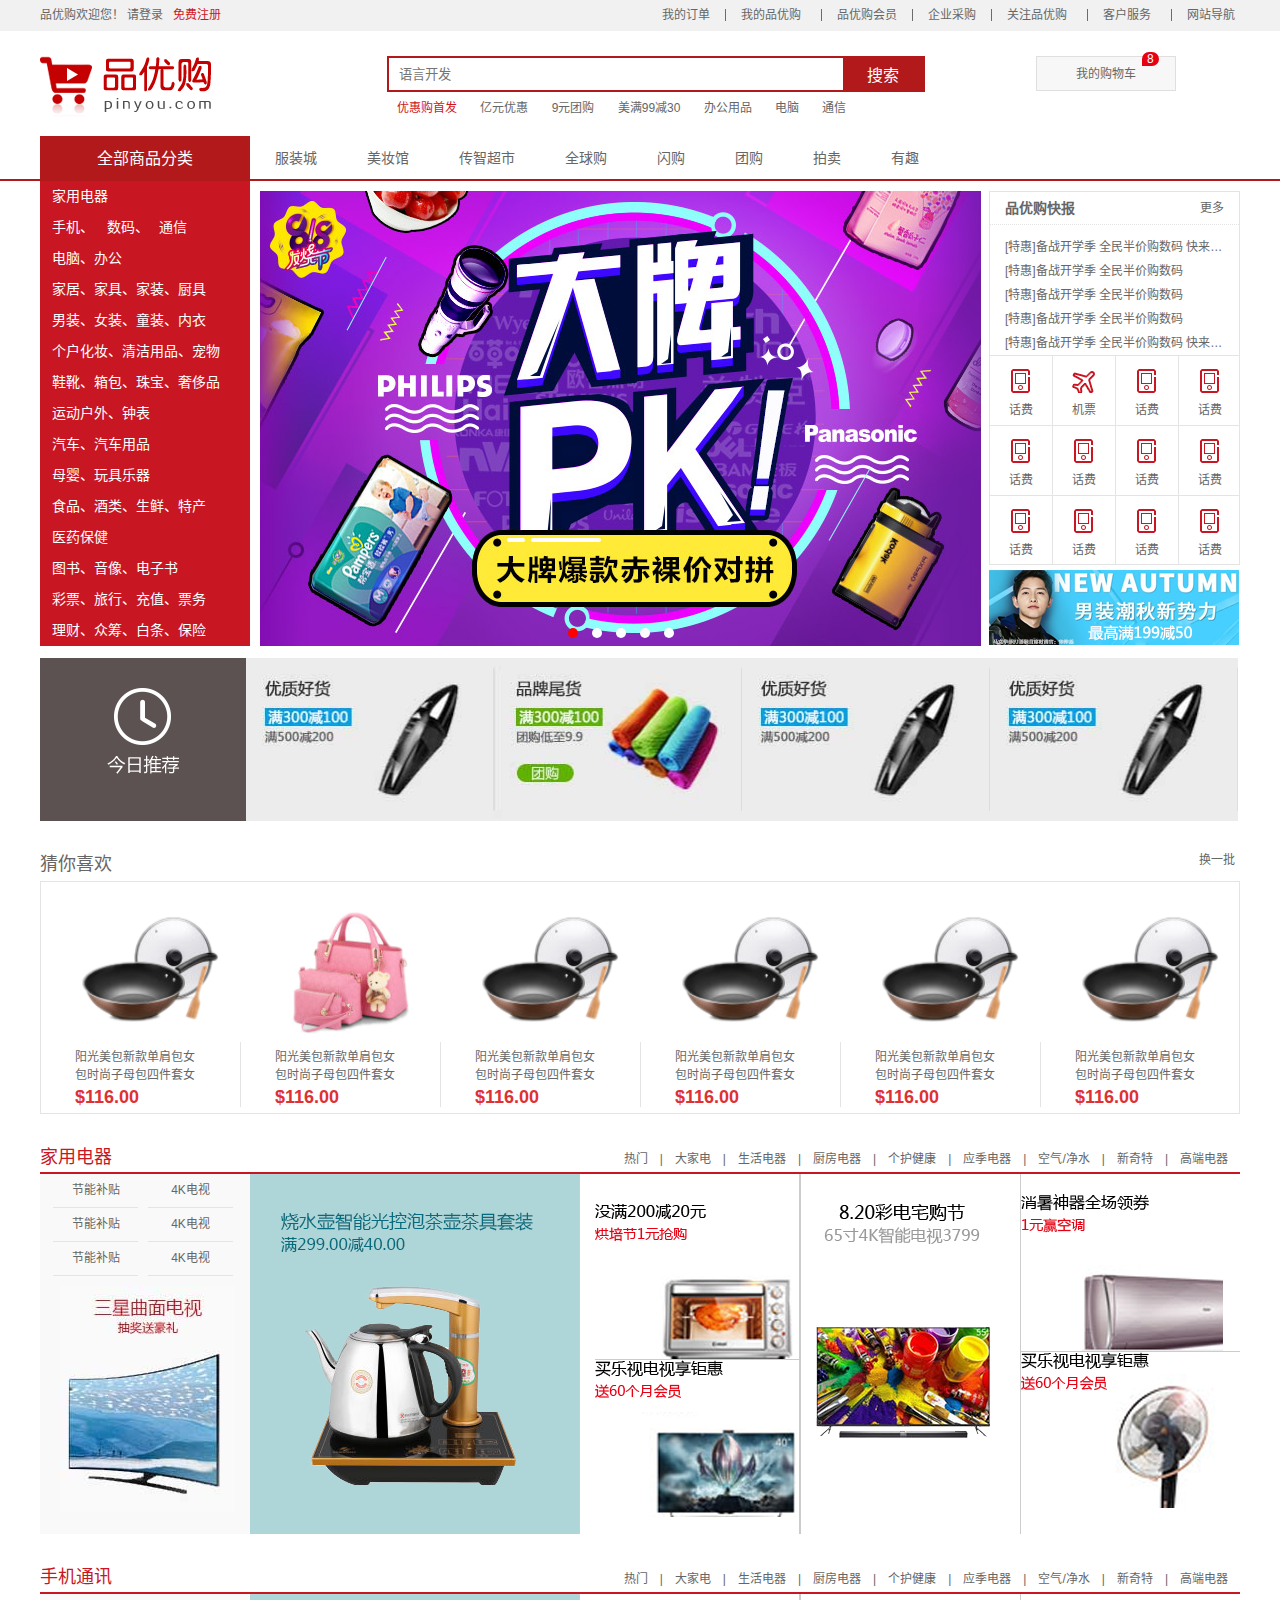
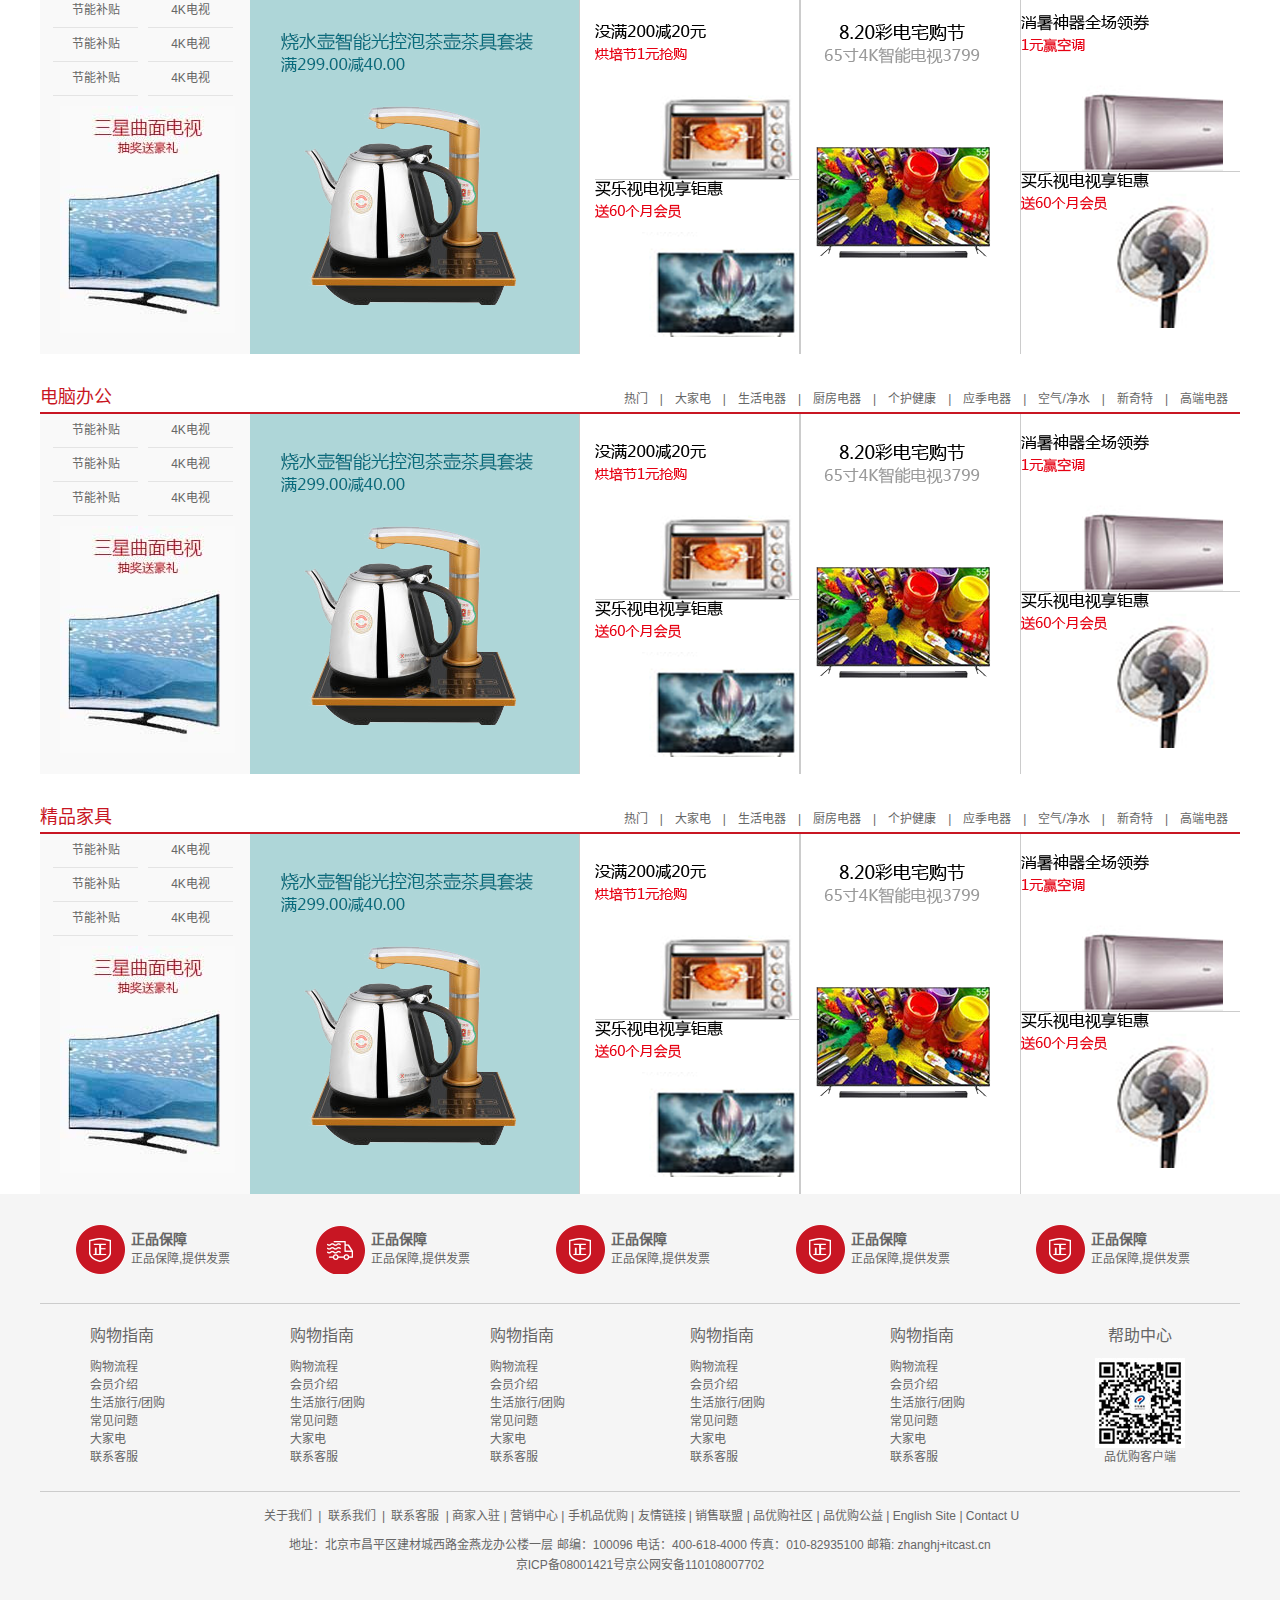
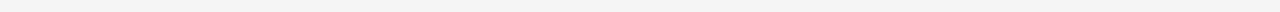
<file: index.html>
<!DOCTYPE html>
<html lang="zh-CN">

<head>
    <meta charset="UTF-8">
    <meta http-equiv="X-UA-Compatible" content="IE=edge">
    <meta name="viewport" content="width=device-width, initial-scale=1.0">
    <!-- 采用TDK标签进行SEO（搜索引擎优化）优化 -->
    <title>品优购-正品低价、品质保障、配送及时、轻松购物！</title>
    <meta name="description"
        content="品优购-专业的综合网上购物商城，为您提供正品低价的购物选择、优质便捷的服务体验。商品来自全球数十万品牌商家，囊括家电、手机、电脑、服装、居家、母婴、美妆、个护、食品、生鲜等丰富品类，满足各种购物需求。" />
    <meta name="Keywords" content="网上购物,网上商城,家电,手机,电脑,服装,居家,母婴,美妆,个护,食品,生鲜,品优购" />
    <link rel="shortcut icon" href=" favicon.ico" />
    <link rel="stylesheet" href="css/base.css">
    <link rel="stylesheet" href="css/common.css">
    <link rel="stylesheet" href="css/index.css">
    <link rel="stylesheet" href="http://at.alicdn.com/t/font_2908758_dh0ezc66wbd.css">
    <script src="js/jquery.min.js"></script>
    <script src="js/animate.js"></script>  
    <!-- animate.js要写在前面，因为后面的index.js要用到 -->
    <script src="js/index.js"></script>
</head>
<body>
    <!-- 快捷导航模块start -->
    <section class="shortcut">
        <div class="w">
            <div class="fl">
                <ul>
                    <li>品优购欢迎您！&nbsp;</li>
                    <li>
                        <a href="">请登录 &nbsp; </a><a href="register.html" class="style_red">免费注册</a>
                    </li>
                </ul>
            </div>
            <div class="fr">
                <ul>
                    <li>我的订单</li>
                    <li></li>
                    <li>我的品优购 <i class="iconfont icon-xiala"></i></li>
                    <li></li>
                    <li>品优购会员</li>
                    <li></li>
                    <li>企业采购</li>
                    <li></li>
                    <li>关注品优购<i class="iconfont icon-xiala"></i></li>
                    <li></li>
                    <li>客户服务<i class="iconfont icon-xiala"></i></li>
                    <li></li>
                    <li>网站导航<i class="iconfont icon-xiala"></i></li>
                </ul>
            </div>
        </div>
    </section>
    <!-- 快捷导航end -->
    <!-- 头部开始 -->
    <header class="header w">
        <div class="logo">
            <h1>
                <a href="index.html" title="品优购商城">品优购商城</a>
            </h1>
        </div>
        <div class="search">
            <input type="text" placeholder="语言开发">
            <button>搜索</button>
        </div>
        <div class="hotwords">           
            <a href="#" class="style_red">优惠购首发</a>
            <a href="#">亿元优惠</a>
            <a href="#">9元团购</a>
            <a href="#">美满99减30</a>
            <a href="#">办公用品</a>
            <a href="#">电脑</a>
            <a href="#">通信</a>
        </div>
        <div class="shopcar">
            <i class="iconfont icon-gouwuche"></i>
            我的购物车
            <i class="iconfont icon-xiayiyeqianjinchakangengduo"></i>
            <i class="count">8</i>
        </div>
    </header>
    <!-- 头部结束 -->
    <!-- nav模块start -->
    <div class="nav">
        <div class="w">
           <div class="dropdown">
               <div class="dt">全部商品分类</div>
               <div class="dd">
                   <ul>
                       <li> <a href="#">家用电器 <i class="iconfont icon-xiayiyeqianjinchakangengduo"></i></a></li>
                       <li> <a href="list.html">手机、</a> <a href="">数码、</a><a href="">通信<i class="iconfont icon-xiayiyeqianjinchakangengduo"></i></a></li>
                       <li><a href="">电脑、办公<i class="iconfont icon-xiayiyeqianjinchakangengduo"></i></a> </li>
                       <li><a href="">家居、家具、家装、厨具<i class="iconfont icon-xiayiyeqianjinchakangengduo"></i></a> </li>
                       <li><a href="">男装、女装、童装、内衣<i class="iconfont icon-xiayiyeqianjinchakangengduo"></i></a> </li>
                       <li><a href="">个户化妆、清洁用品、宠物<i class="iconfont icon-xiayiyeqianjinchakangengduo"></i></a></li>
                       <li><a href="">鞋靴、箱包、珠宝、奢侈品<i class="iconfont icon-xiayiyeqianjinchakangengduo"></i></a></li>
                       <li><a href="">运动户外、钟表<i class="iconfont icon-xiayiyeqianjinchakangengduo"></i></a></li>
                       <li><a href="">汽车、汽车用品<i class="iconfont icon-xiayiyeqianjinchakangengduo"></i></a></li>
                       <li><a href="">母婴、玩具乐器<i class="iconfont icon-xiayiyeqianjinchakangengduo"></i></a></li>
                       <li><a href="">食品、酒类、生鲜、特产<i class="iconfont icon-xiayiyeqianjinchakangengduo"></i></a></li>
                       <li><a href="">医药保健<i class="iconfont icon-xiayiyeqianjinchakangengduo"></i></a></li>
                       <li><a href="">图书、音像、电子书<i class="iconfont icon-xiayiyeqianjinchakangengduo"></i></a></li>
                       <li><a href="">彩票、旅行、充值、票务<i class="iconfont icon-xiayiyeqianjinchakangengduo"></i></a></li>
                       <li><a href="">理财、众筹、白条、保险<i class="iconfont icon-xiayiyeqianjinchakangengduo"></i></a></li>
                   </ul>
               </div>
           </div>
           <div class="navitems">
               <ul>                          
                   <li><a href="">服装城</a></li>
                   <li><a href="">美妆馆</a></li>
                   <li><a href="">传智超市</a></li>
                   <li><a href="">全球购</a></li>
                   <li><a href="">闪购</a></li>
                   <li><a href="">团购</a></li>
                   <li><a href="">拍卖</a></li>
                   <li><a href="">有趣</a></li>
               </ul>
           </div>
        </div>
    </div>
    <!-- nav模块end -->
    <!-- 首页专有的模块main开始 -->
   <div class="w">
        <div class="main">
            <div class="focus">
                <a href="javascript:;" class="arrow_l">
                    &lt;
                </a>
                <a href="javascript:;" class="arrow_r">
                    &gt;
                </a>
                <ul>
                    <li>
                        <img src="images/focus.png" alt="">
                    </li>
                    <li>
                        <img src="upload/focus1.jpg" alt="">
                    </li>
                    <li>
                        <img src="upload//focus2.jpg" alt="">
                    </li>
                    <li>
                        <img src="upload//focus3.jpg" alt="">
                    </li>
                    <li>
                        <img src="upload//focus1.jpg" alt="">
                    </li>
                    <li>
                        <img src="images/focus.png" alt="">
                    </li>
                </ul>
                <ol class="circle">
                    <!-- <li></li>
                    <li class="current"></li>
                    <li></li>
                    <li></li> -->
                </ol>
            </div>
            <div class="newsflash">
                <div class="news">
                    <div class="news_hd">
                      <h5>品优购快报</h5>  
                      <a href="#">更多 <i class="iconfont icon-xiayiyeqianjinchakangengduo"></i></a>
                    </div>
                    <div class="news_bd">
                        <ul>
                            <li>[特惠]备战开学季 全民半价购数码 快来抢购吧</li>
                            <li>[特惠]备战开学季 全民半价购数码</li>
                            <li>[特惠]备战开学季 全民半价购数码</li>
                            <li>[特惠]备战开学季 全民半价购数码</li>
                            <li>[特惠]备战开学季 全民半价购数码 快来抢购吧</li>
                        </ul>
                    </div>
                </div>
                <div class="lifeservice">
                    <ul>
                        <li>
                            <i></i>
                            <p>话费</p>
                        </li>
                        <li>
                            <i class="i2"></i>
                            <p>机票</p>
                        </li>
                        <li>
                            <i></i>
                            <p>话费</p>
                        </li>
                        <li>
                            <i></i>
                            <p>话费</p>
                        </li>
                        <li>
                            <i></i>
                            <p>话费</p>
                        </li>
                        <li>
                            <i></i>
                            <p>话费</p>
                        </li>
                        <li>
                            <i></i>
                            <p>话费</p>
                        </li>
                        <li>
                            <i></i>
                            <p>话费</p>
                        </li>
                        <li>
                            <i></i>
                            <p>话费</p>
                        </li>
                        <li>
                            <i></i>
                            <p>话费</p>
                        </li>
                        <li>
                            <i></i>
                            <p>话费</p>
                        </li>
                        <li>
                            <i></i>
                            <p>话费</p>
                        </li>
                    </ul>
                </div>
                <div class="bargin">
                   <a href="#">
                       <img src="upload/bargain.png" alt="">
                   </a> 
                </div>
            </div>
        </div>
   </div>
    <!-- main结束 -->
    <!-- 推荐模块recom开始 -->
    <div class="recom w">
        <div class="recom_hd">
            <img src="images/recom.png" alt="">
        </div>
        <div class="recom_bd">
            <ul>
                <li>
                    <img src="upload/recom1_13.jpg" alt="">
                </li>
                <li>
                    <img src="upload/recom2_14.jpg" alt="">
                </li>
                <li>
                    <img src="upload/recom1_13.jpg" alt="">
                </li>
                <li>
                    <img src="upload/recom1_13.jpg" alt="">
                </li>
            </ul>
        </div>
    </div>
    <!-- 推荐模块recom结束 -->
    <!-- 猜你喜欢goods模块开始 -->
    <div class="goods w">
        <div class="goods_hd">
            <div class="fl">猜你喜欢</div>
            <div class="fr"><a href="">换一批</a> <i class="iconfont icon-jiazai_shuaxin_o"></i></div>
        </div>
        <div class="goods_bd">
            <ul>
                <li>
                    <img src="upload/goods2.png" alt="">
                    <p>阳光美包新款单肩包女
                        包时尚子母包四件套女</p>
                    <h5>$116.00</h5>
                </li>
                <li>
                    <img src="upload/goods1.png" alt="">
                    <p>阳光美包新款单肩包女
                        包时尚子母包四件套女</p>
                    <h5>$116.00</h5>
                </li>
                <li>
                    <img src="upload/goods2.png" alt="">
                    <p>阳光美包新款单肩包女
                        包时尚子母包四件套女</p>
                    <h5>$116.00</h5>
                </li>
                <li>
                    <img src="upload/goods2.png" alt="">
                    <p>阳光美包新款单肩包女
                        包时尚子母包四件套女</p>
                    <h5>$116.00</h5>
                </li>
                <li>
                    <img src="upload/goods2.png" alt="">
                    <p>阳光美包新款单肩包女
                        包时尚子母包四件套女</p>
                    <h5>$116.00</h5>
                </li>
                <li>
                    <img src="upload/goods2.png" alt="">
                    <p>阳光美包新款单肩包女
                        包时尚子母包四件套女</p>
                    <h5>$116.00</h5>
                </li>
            </ul>
        </div>
    </div>
    <!-- 猜你喜欢goods模块结束 -->
    <div class="floor">
        <!-- 一楼家用电器楼层开始 -->
        <div class="w jiadian">
            <div class="box_hd">
                <h3>家用电器</h3>
                <div class="tab_list">
                    <ul>    
                        <li><a href="">热门</a>|</li>
                        <li><a href="">大家电</a>|</li>
                        <li><a href="">生活电器</a>|</li>
                        <li><a href="">厨房电器</a>|</li>
                        <li><a href="">个护健康</a>|</li>
                        <li><a href="">应季电器</a>|</li>
                        <li><a href="">空气/净水</a>|</li>
                        <li><a href="">新奇特</a>|</li>
                        <li><a href="">高端电器</a></li>
                    </ul>
                </div>
            </div>
            <div class="box_bd">
                <div class="tab_content">
                    <div class="tab_list_item">
                        <div class="col_210">
                           <ul>
                               <li><a href="#">节能补贴</a></li>
                               <li><a href="#">4K电视</a></li>
                               <li><a href="#">节能补贴</a></li>
                               <li><a href="#">4K电视</a></li>
                               <li><a href="#">节能补贴</a></li>
                               <li><a href="#">4K电视</a></li>
                           </ul> 
                           <a href="#"><img src="upload/sanxing_18.jpg" alt=""></a>
                        </div>
                        <div class="col_329">
                            <a href="#"><img src="upload/floor_1_2.png" alt=""></a>
                        </div>
                        <div class="col_221">
                            <a href="#" class="bb"><img src="upload/floor_1_3.png" alt="">
                            <a href="#"><img src="upload/floor_1_32.png" alt="">
                        </div>
                        <div class="col_221">
                            <a href="#"><img src="upload/floor_1_4.png" alt="">
                        </div>
                         <div class="col_219">
                            <a href="#" class="bb"><img src="upload/floor_1_51png.png" alt="">
                            <a href="#"><img src="upload/floor_1_52.png" alt="">
                         </div>
                    </div>
                </div>
            </div>
        </div>
        <!-- 二楼手机楼层开始 -->
        <div class="w shouji">
            <div class="box_hd">
                <h3>手机通讯</h3>
                <div class="tab_list">
                    <ul>    
                        <li><a href="">热门</a>|</li>
                        <li><a href="">大家电</a>|</li>
                        <li><a href="">生活电器</a>|</li>
                        <li><a href="">厨房电器</a>|</li>
                        <li><a href="">个护健康</a>|</li>
                        <li><a href="">应季电器</a>|</li>
                        <li><a href="">空气/净水</a>|</li>
                        <li><a href="">新奇特</a>|</li>
                        <li><a href="">高端电器</a></li>
                    </ul>
                </div>
            </div>
            <div class="box_bd">
                <div class="tab_content">
                    <div class="tab_list_item">
                        <div class="col_210">
                           <ul>
                               <li><a href="#">节能补贴</a></li>
                               <li><a href="#">4K电视</a></li>
                               <li><a href="#">节能补贴</a></li>
                               <li><a href="#">4K电视</a></li>
                               <li><a href="#">节能补贴</a></li>
                               <li><a href="#">4K电视</a></li>
                           </ul> 
                           <a href="#"><img src="upload/sanxing_18.jpg" alt=""></a>
                        </div>
                        <div class="col_329">
                            <a href="#"><img src="upload/floor_1_2.png" alt=""></a>
                        </div>
                        <div class="col_221">
                            <a href="#" class="bb"><img src="upload/floor_1_3.png" alt="">
                            <a href="#"><img src="upload/floor_1_32.png" alt="">
                        </div>
                        <div class="col_221">
                            <a href="#"><img src="upload/floor_1_4.png" alt="">
                        </div>
                         <div class="col_219">
                            <a href="#" class="bb"><img src="upload/floor_1_51png.png" alt="">
                            <a href="#"><img src="upload/floor_1_52.png" alt="">
                         </div>
                    </div>
                </div>
            </div>
        </div>
        <!-- 三楼电脑办公开始 -->
        <div class="w diannao">
            <div class="box_hd">
                <h3>电脑办公</h3>
                <div class="tab_list">
                    <ul>    
                        <li><a href="">热门</a>|</li>
                        <li><a href="">大家电</a>|</li>
                        <li><a href="">生活电器</a>|</li>
                        <li><a href="">厨房电器</a>|</li>
                        <li><a href="">个护健康</a>|</li>
                        <li><a href="">应季电器</a>|</li>
                        <li><a href="">空气/净水</a>|</li>
                        <li><a href="">新奇特</a>|</li>
                        <li><a href="">高端电器</a></li>
                    </ul>
                </div>
            </div>
            <div class="box_bd">
                <div class="tab_content">
                    <div class="tab_list_item">
                        <div class="col_210">
                           <ul>
                               <li><a href="#">节能补贴</a></li>
                               <li><a href="#">4K电视</a></li>
                               <li><a href="#">节能补贴</a></li>
                               <li><a href="#">4K电视</a></li>
                               <li><a href="#">节能补贴</a></li>
                               <li><a href="#">4K电视</a></li>
                           </ul> 
                           <a href="#"><img src="upload/sanxing_18.jpg" alt=""></a>
                        </div>
                        <div class="col_329">
                            <a href="#"><img src="upload/floor_1_2.png" alt=""></a>
                        </div>
                        <div class="col_221">
                            <a href="#" class="bb"><img src="upload/floor_1_3.png" alt="">
                            <a href="#"><img src="upload/floor_1_32.png" alt="">
                        </div>
                        <div class="col_221">
                            <a href="#"><img src="upload/floor_1_4.png" alt="">
                        </div>
                         <div class="col_219">
                            <a href="#" class="bb"><img src="upload/floor_1_51png.png" alt="">
                            <a href="#"><img src="upload/floor_1_52.png" alt="">
                         </div>
                    </div>
                </div>
            </div>
        </div>
         <!-- 四楼家具楼层开始 -->
         <div class="w jiaju">
            <div class="box_hd">
                <h3>精品家具</h3>
                <div class="tab_list">
                    <ul>    
                        <li><a href="">热门</a>|</li>
                        <li><a href="">大家电</a>|</li>
                        <li><a href="">生活电器</a>|</li>
                        <li><a href="">厨房电器</a>|</li>
                        <li><a href="">个护健康</a>|</li>
                        <li><a href="">应季电器</a>|</li>
                        <li><a href="">空气/净水</a>|</li>
                        <li><a href="">新奇特</a>|</li>
                        <li><a href="">高端电器</a></li>
                    </ul>
                </div>
            </div>
            <div class="box_bd">
                <div class="tab_content">
                    <div class="tab_list_item">
                        <div class="col_210">
                           <ul>
                               <li><a href="#">节能补贴</a></li>
                               <li><a href="#">4K电视</a></li>
                               <li><a href="#">节能补贴</a></li>
                               <li><a href="#">4K电视</a></li>
                               <li><a href="#">节能补贴</a></li>
                               <li><a href="#">4K电视</a></li>
                           </ul> 
                           <a href="#"><img src="upload/sanxing_18.jpg" alt=""></a>
                        </div>
                        <div class="col_329">
                            <a href="#"><img src="upload/floor_1_2.png" alt=""></a>
                        </div>
                        <div class="col_221">
                            <a href="#" class="bb"><img src="upload/floor_1_3.png" alt="">
                            <a href="#"><img src="upload/floor_1_32.png" alt="">
                        </div>
                        <div class="col_221">
                            <a href="#"><img src="upload/floor_1_4.png" alt="">
                        </div>
                         <div class="col_219">
                            <a href="#" class="bb"><img src="upload/floor_1_51png.png" alt="">
                            <a href="#"><img src="upload/floor_1_52.png" alt="">
                         </div>
                    </div>
                </div>
            </div>
        </div>
    </div>
     <!-- 固定电梯导航 -->
     <div class="fixedtool">
        <ul>
            <li class="current">家用电器</li>
            <li>手机通讯</li>
            <li>电脑办公</li>
            <li>精品家具</li>

        </ul>
    </div>
    <!-- footer模块开始 -->
    <footer class="footer">
        <div class="w">
            <div class="mod_service">
                <ul>
                    <li>
                       <h5 class="h51"></h5>
                       <div class="service_txt">
                            <h4>正品保障</h4>
                            <p>正品保障,提供发票</p>
                       </div>
                    </li>
                    <li>
                        <h5 class="h52"></h5>
                        <div class="service_txt">
                             <h4>正品保障</h4>
                             <p>正品保障,提供发票</p>
                        </div>
                     </li>
                     <li>
                        <h5 class="h53"></h5>
                        <div class="service_txt">
                             <h4>正品保障</h4>
                             <p>正品保障,提供发票</p>
                        </div>
                     </li>
                     <li>
                        <h5 class="h54"></h5>
                        <div class="service_txt">
                             <h4>正品保障</h4>
                             <p>正品保障,提供发票</p>
                        </div>
                     </li>
                     <li>
                        <h5 class="h55"></h5>
                        <div class="service_txt">
                             <h4>正品保障</h4>
                             <p>正品保障,提供发票</p>
                        </div>
                     </li>
                </ul>
            </div>
            <div class="mod_help">
                <dl>
                    <dt>购物指南</dt>
                    <dd><a href="#"></a>购物流程</dd>
                    <dd><a href="#"></a>会员介绍</dd>
                    <dd><a href="#"></a>生活旅行/团购</dd>
                    <dd><a href="#"></a>常见问题</dd>
                    <dd><a href="#"></a>大家电</dd>
                    <dd><a href="#"></a>联系客服</dd>
                </dl>
                <dl>
                    <dt>购物指南</dt>
                    <dd><a href="#"></a>购物流程</dd>
                    <dd><a href="#"></a>会员介绍</dd>
                    <dd><a href="#"></a>生活旅行/团购</dd>
                    <dd><a href="#"></a>常见问题</dd>
                    <dd><a href="#"></a>大家电</dd>
                    <dd><a href="#"></a>联系客服</dd>
                </dl>
                <dl>
                    <dt>购物指南</dt>
                    <dd><a href="#"></a>购物流程</dd>
                    <dd><a href="#"></a>会员介绍</dd>
                    <dd><a href="#"></a>生活旅行/团购</dd>
                    <dd><a href="#"></a>常见问题</dd>
                    <dd><a href="#"></a>大家电</dd>
                    <dd><a href="#"></a>联系客服</dd>
                </dl>
                <dl>
                    <dt>购物指南</dt>
                    <dd><a href="#"></a>购物流程</dd>
                    <dd><a href="#"></a>会员介绍</dd>
                    <dd><a href="#"></a>生活旅行/团购</dd>
                    <dd><a href="#"></a>常见问题</dd>
                    <dd><a href="#"></a>大家电</dd>
                    <dd><a href="#"></a>联系客服</dd>
                </dl>
                <dl>
                    <dt>购物指南</dt>
                    <dd><a href="#"></a>购物流程</dd>
                    <dd><a href="#"></a>会员介绍</dd>
                    <dd><a href="#"></a>生活旅行/团购</dd>
                    <dd><a href="#"></a>常见问题</dd>
                    <dd><a href="#"></a>大家电</dd>
                    <dd><a href="#"></a>联系客服</dd>
                </dl>
                <dl>
                    <dt>帮助中心</dt>
                    <dd>
                        <img src="images/wx_cz.jpg" alt="">
                        品优购客户端
                    </dd>
                </dl>
            </div>
            <div class="mod_copyright">
                <div class="links">
                   <a href="">关于我们</a>   | <a href="">联系我们</a>   | <a href="">联系客服</a>   |  商家入驻  |  营销中心  |  手机品优购  |  友情链接  |  销售联盟  |  品优购社区  |  品优购公益  |  English Site  |  Contact U
                </div>
                <div class="copyright">
                    地址：北京市昌平区建材城西路金燕龙办公楼一层 邮编：100096 电话：400-618-4000 传真：010-82935100 邮箱: zhanghj+itcast.cn<br>
                    京ICP备08001421号京公网安备110108007702
                </div>
            </div>
        </div>
    </footer>
    <!-- footer模块结束 -->
</body>
</html>
</file>
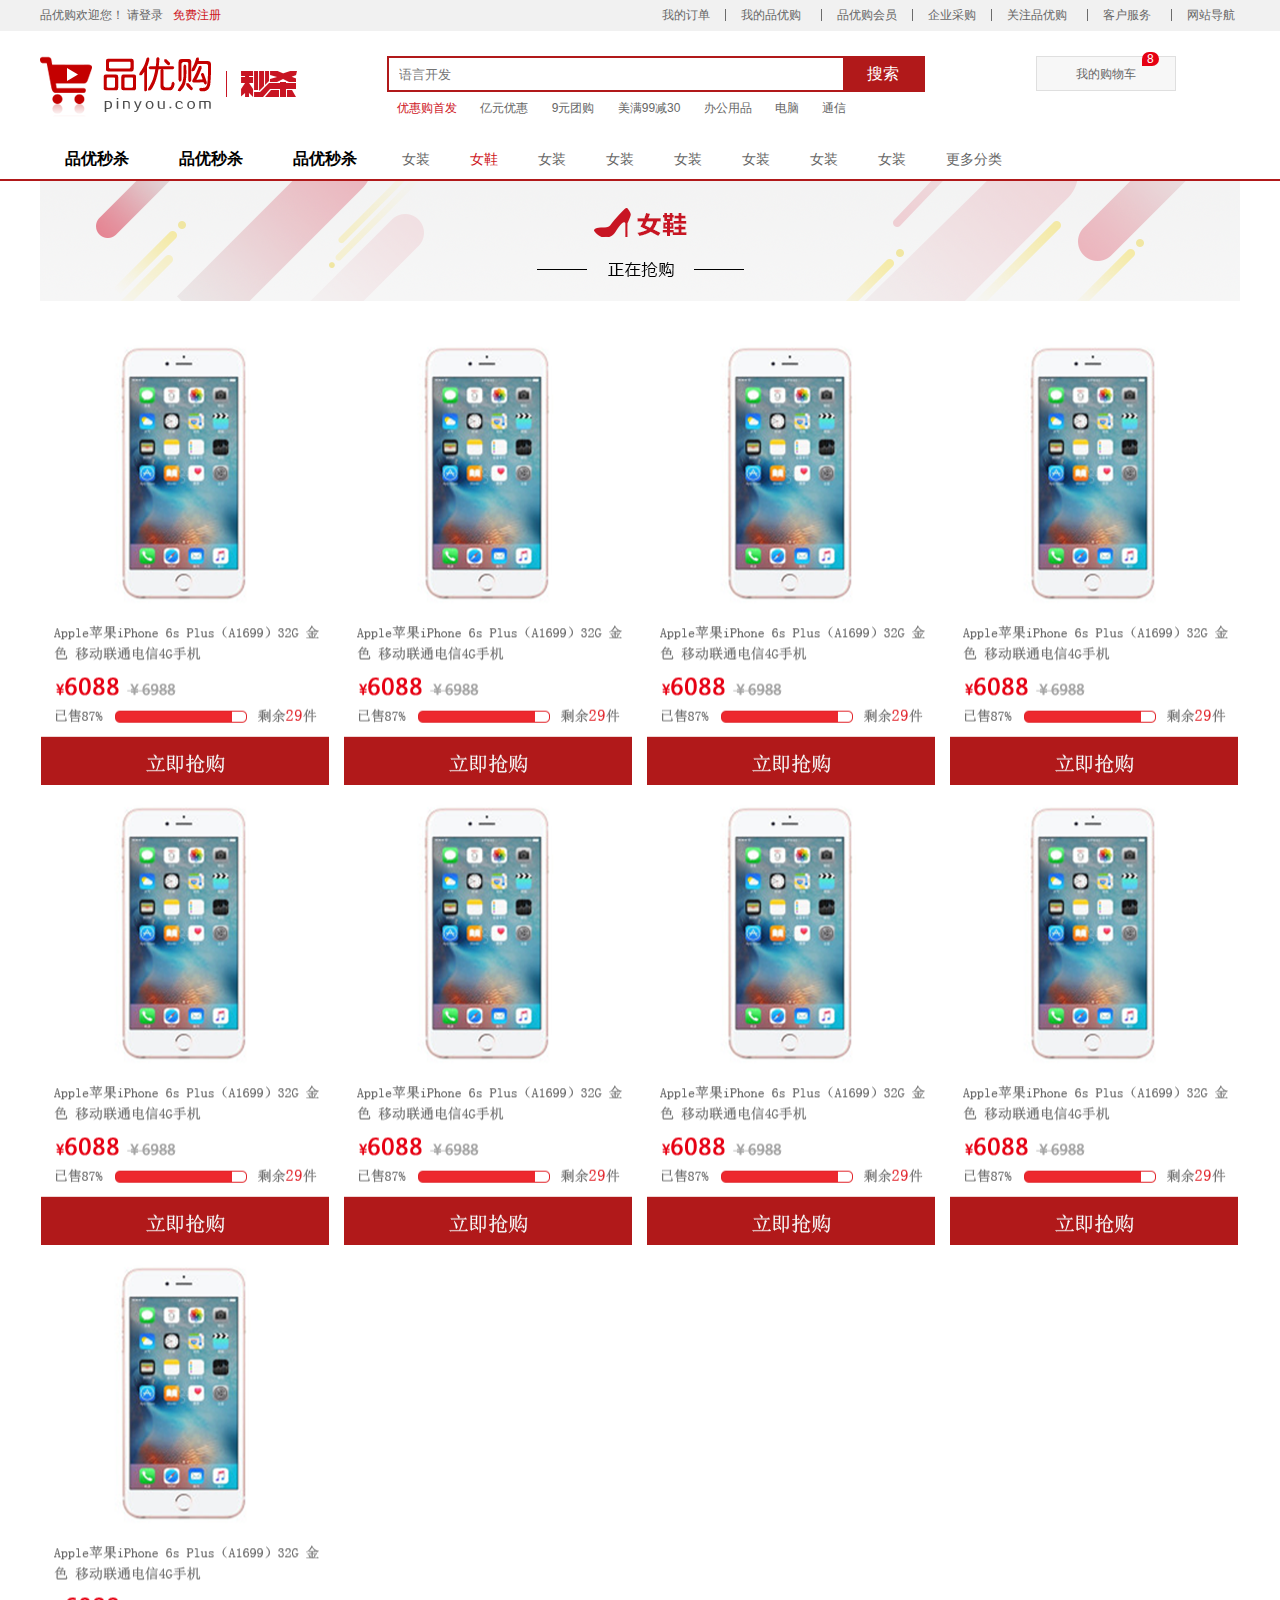
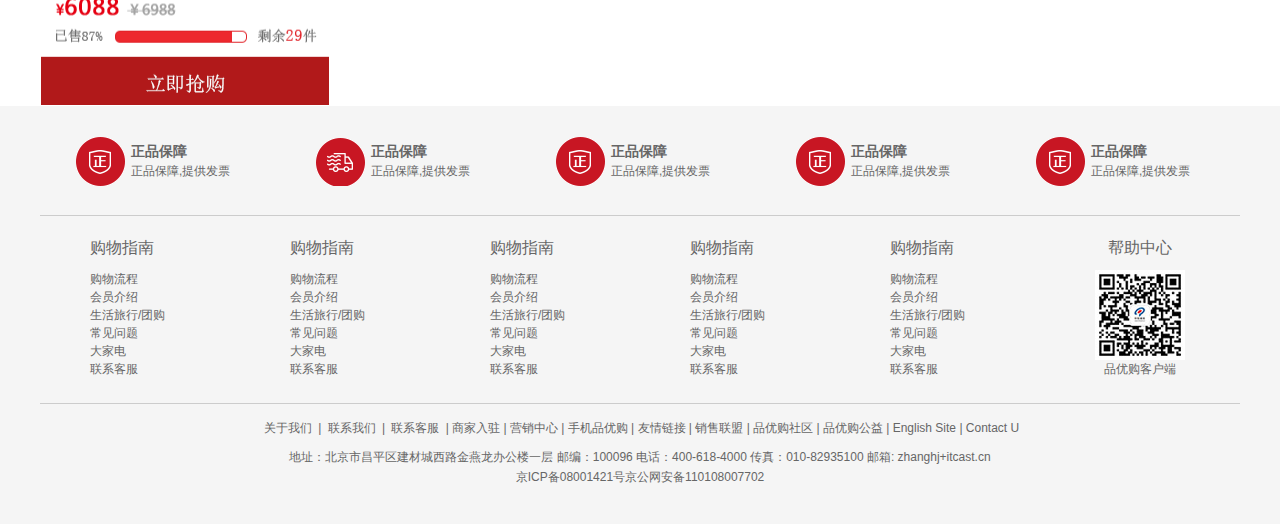
<file: list.html>
<!DOCTYPE html>
<html lang="en">
<head>
    <meta charset="UTF-8">
    <meta http-equiv="X-UA-Compatible" content="IE=edge">
    <meta name="viewport" content="width=device-width, initial-scale=1.0">
    <title>列表页-正品低价、品质保障、配送及时、轻松购物！</title>
    <meta name="description"
        content="品优购-专业的综合网上购物商城，为您提供正品低价的购物选择、优质便捷的服务体验。商品来自全球数十万品牌商家，囊括家电、手机、电脑、服装、居家、母婴、美妆、个护、食品、生鲜等丰富品类，满足各种购物需求。" />
    <meta name="Keywords" content="网上购物,网上商城,家电,手机,电脑,服装,居家,母婴,美妆,个护,食品,生鲜,品优购" />
    <link rel="shortcut icon" href=" favicon.ico" />
    <link rel="stylesheet" href="css/base.css">
    <link rel="stylesheet" href="css/common.css">
    <link rel="stylesheet" href="css/list.css">
    <link rel="stylesheet" href="http://at.alicdn.com/t/font_2908758_dh0ezc66wbd.css">
</head>
<body>
    <!-- 快捷导航模块start -->
    <section class="shortcut">
        <div class="w">
            <div class="fl">
                <ul>
                    <li>品优购欢迎您！&nbsp;</li>
                    <li>
                        <a href="">请登录 &nbsp; </a><a href="" class="style_red">免费注册</a>
                    </li>
                </ul>
            </div>
            <div class="fr">
                <ul>
                    <li>我的订单</li>
                    <li></li>
                    <li>我的品优购 <i class="iconfont icon-xiala"></i></li>
                    <li></li>
                    <li>品优购会员</li>
                    <li></li>
                    <li>企业采购</li>
                    <li></li>
                    <li>关注品优购<i class="iconfont icon-xiala"></i></li>
                    <li></li>
                    <li>客户服务<i class="iconfont icon-xiala"></i></li>
                    <li></li>
                    <li>网站导航<i class="iconfont icon-xiala"></i></li>
                </ul>
            </div>
        </div>
    </section>
    <!-- 快捷导航end -->
    <!-- 头部开始 -->
    <header class="header w">
        <div class="logo">
            <h1>
                <a href="index.html" title="品优购商城">品优购商城</a>
            </h1>
        </div>
        <!-- 秒杀模块 -->
        <div class="sk">
            <img src="images/sk.png" alt="">
        </div>
        <div class="search">
            <input type="text" placeholder="语言开发">
            <button>搜索</button>
        </div>
        <div class="hotwords">           
            <a href="#" class="style_red">优惠购首发</a>
            <a href="#">亿元优惠</a>
            <a href="#">9元团购</a>
            <a href="#">美满99减30</a>
            <a href="#">办公用品</a>
            <a href="#">电脑</a>
            <a href="#">通信</a>
        </div>
        <div class="shopcar">
            <i class="iconfont icon-gouwuche"></i>
            我的购物车
            <i class="iconfont icon-xiayiyeqianjinchakangengduo"></i>
            <i class="count">8</i>
        </div>
    </header>
    <!-- 头部结束 -->
    <!-- nav模块start -->
    <div class="nav">
        <div class="w">
            <div class="sk_list">
                <ul>
                    <li><a href="#"></a>品优秒杀</li>
                    <li><a href="#"></a>品优秒杀</li>
                    <li><a href="#"></a>品优秒杀</li>
                </ul>
            </div>
            <div class="sk_con">
                <ul>
                    <li><a href="#">女装</a></li>
                    <li><a href="#" class="style_red">女鞋</a></li>
                    <li><a href="#">女装</a></li>
                    <li><a href="#">女装</a></li>
                    <li><a href="#">女装</a></li>
                    <li><a href="#">女装</a></li>
                    <li><a href="#">女装</a></li>
                    <li><a href="#">女装</a></li>
                    <li><a href="#">更多分类 <i class="iconfont icon-xiala"></i></a></li>
                </ul>
            </div>
        </div>
    </div>
    <!-- nav模块end -->
    <!-- 列表页主体部分开始 -->
    <div class="w sk_container">
        <div class="sk_hd">
            <img src="images/sk_hd.png" alt="">
        </div>
        <div class="sk_bd">
            <ul class="clearfix">
                <li>
                    <img src="upload/sk_bd.png" alt="">
                </li>
                <li>
                    <img src="upload/sk_bd.png" alt="">
                </li>
                <li>
                    <img src="upload/sk_bd.png" alt="">
                </li>
                <li>
                    <img src="upload/sk_bd.png" alt="">
                </li>
                <li>
                    <img src="upload/sk_bd.png" alt="">
                </li>
                <li>
                    <img src="upload/sk_bd.png" alt="">
                </li>
                <li>
                    <img src="upload/sk_bd.png" alt="">
                </li>
                <li>
                    <img src="upload/sk_bd.png" alt="">
                </li>
                <li>
                    <img src="upload/sk_bd.png" alt="">
                </li>
            </ul>
        </div>
    </div>
    <!-- footer模块开始 -->
    <footer class="footer">
        <div class="w">
            <div class="mod_service">
                <ul>
                    <li>
                       <h5 class="h51"></h5>
                       <div class="service_txt">
                            <h4>正品保障</h4>
                            <p>正品保障,提供发票</p>
                       </div>
                    </li>
                    <li>
                        <h5 class="h52"></h5>
                        <div class="service_txt">
                             <h4>正品保障</h4>
                             <p>正品保障,提供发票</p>
                        </div>
                     </li>
                     <li>
                        <h5 class="h53"></h5>
                        <div class="service_txt">
                             <h4>正品保障</h4>
                             <p>正品保障,提供发票</p>
                        </div>
                     </li>
                     <li>
                        <h5 class="h54"></h5>
                        <div class="service_txt">
                             <h4>正品保障</h4>
                             <p>正品保障,提供发票</p>
                        </div>
                     </li>
                     <li>
                        <h5 class="h55"></h5>
                        <div class="service_txt">
                             <h4>正品保障</h4>
                             <p>正品保障,提供发票</p>
                        </div>
                     </li>
                </ul>
            </div>
            <div class="mod_help">
                <dl>
                    <dt>购物指南</dt>
                    <dd><a href="#"></a>购物流程</dd>
                    <dd><a href="#"></a>会员介绍</dd>
                    <dd><a href="#"></a>生活旅行/团购</dd>
                    <dd><a href="#"></a>常见问题</dd>
                    <dd><a href="#"></a>大家电</dd>
                    <dd><a href="#"></a>联系客服</dd>
                </dl>
                <dl>
                    <dt>购物指南</dt>
                    <dd><a href="#"></a>购物流程</dd>
                    <dd><a href="#"></a>会员介绍</dd>
                    <dd><a href="#"></a>生活旅行/团购</dd>
                    <dd><a href="#"></a>常见问题</dd>
                    <dd><a href="#"></a>大家电</dd>
                    <dd><a href="#"></a>联系客服</dd>
                </dl>
                <dl>
                    <dt>购物指南</dt>
                    <dd><a href="#"></a>购物流程</dd>
                    <dd><a href="#"></a>会员介绍</dd>
                    <dd><a href="#"></a>生活旅行/团购</dd>
                    <dd><a href="#"></a>常见问题</dd>
                    <dd><a href="#"></a>大家电</dd>
                    <dd><a href="#"></a>联系客服</dd>
                </dl>
                <dl>
                    <dt>购物指南</dt>
                    <dd><a href="#"></a>购物流程</dd>
                    <dd><a href="#"></a>会员介绍</dd>
                    <dd><a href="#"></a>生活旅行/团购</dd>
                    <dd><a href="#"></a>常见问题</dd>
                    <dd><a href="#"></a>大家电</dd>
                    <dd><a href="#"></a>联系客服</dd>
                </dl>
                <dl>
                    <dt>购物指南</dt>
                    <dd><a href="#"></a>购物流程</dd>
                    <dd><a href="#"></a>会员介绍</dd>
                    <dd><a href="#"></a>生活旅行/团购</dd>
                    <dd><a href="#"></a>常见问题</dd>
                    <dd><a href="#"></a>大家电</dd>
                    <dd><a href="#"></a>联系客服</dd>
                </dl>
                <dl>
                    <dt>帮助中心</dt>
                    <dd>
                        <img src="images/wx_cz.jpg" alt="">
                        品优购客户端
                    </dd>
                </dl>
            </div>
            <div class="mod_copyright">
                <div class="links">
                   <a href="">关于我们</a>   | <a href="">联系我们</a>   | <a href="">联系客服</a>   |  商家入驻  |  营销中心  |  手机品优购  |  友情链接  |  销售联盟  |  品优购社区  |  品优购公益  |  English Site  |  Contact U
                </div>
                <div class="copyright">
                    地址：北京市昌平区建材城西路金燕龙办公楼一层 邮编：100096 电话：400-618-4000 传真：010-82935100 邮箱: zhanghj+itcast.cn<br>
                    京ICP备08001421号京公网安备110108007702
                </div>
            </div>
        </div>
    </footer>
    <!-- footer模块结束 -->
</body>
</html>
</file>
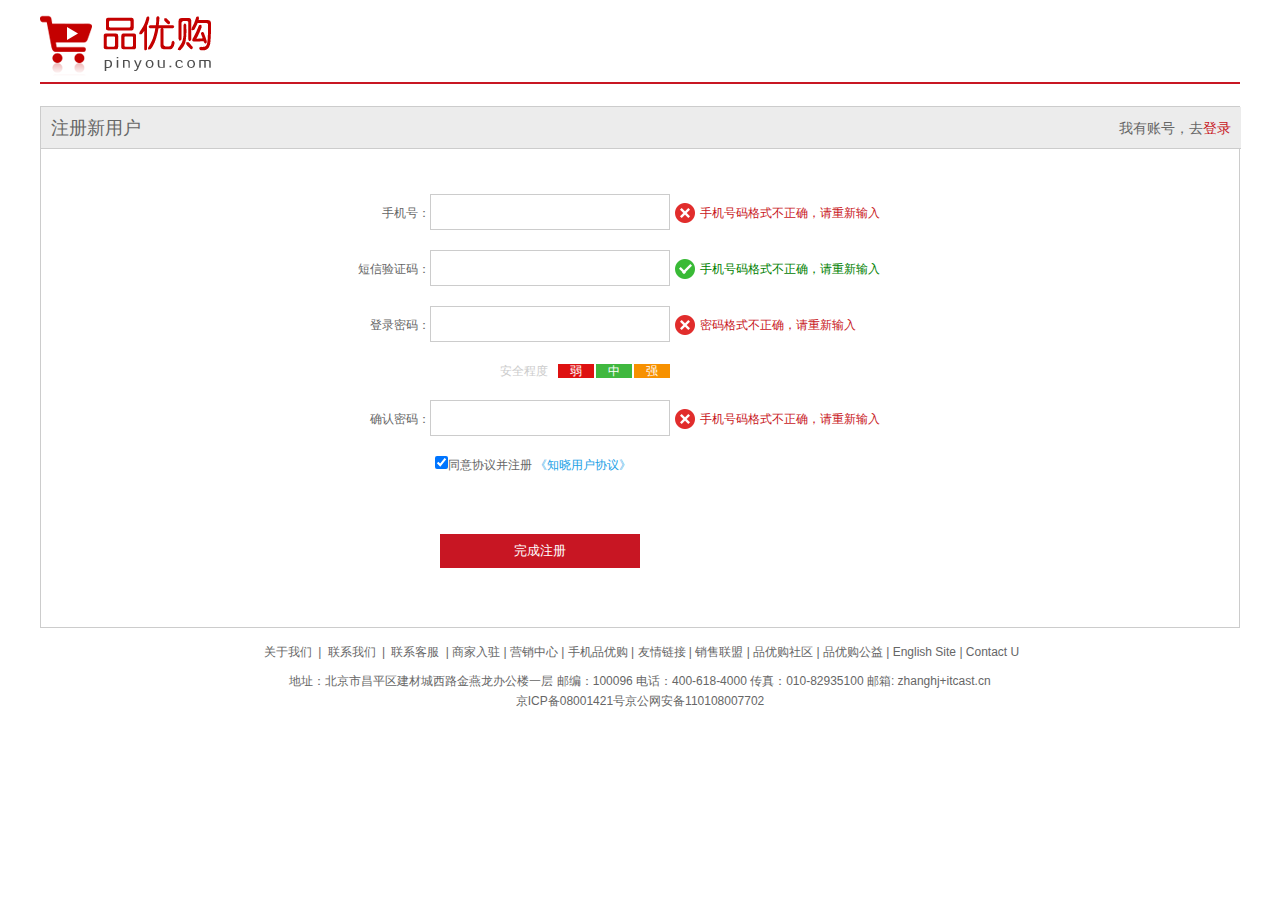
<file: register.html>
<!DOCTYPE html>
<html lang="en">
<head>
    <meta charset="UTF-8">
    <meta http-equiv="X-UA-Compatible" content="IE=edge">
    <meta name="viewport" content="width=device-width, initial-scale=1.0">
    <title>个人注册</title>
    <link rel="shortcut icon" href=" favicon.ico" />
    <link rel="stylesheet" href="css/base.css">
    <link rel="stylesheet" href="css/register.css">
</head>
<body>
    <div class="w">
        <header>
            <div class="logo">
                <a href="index.html"><img src="images/logo.png" alt=""></a>
            </div>
        </header>
        <div class="registerarea">
            <h3>
                注册新用户
                <div class="login">我有账号，去<a href="">登录</a></div>
            </h3>
            <div class="reg_form">
                <form action="">
                    <ul>
                        <li><label for="sjh">手机号：</label><input type="text" id="sjh" class="inp" ><span class="error"><i class="error_icon"></i>手机号码格式不正确，请重新输入</span></li>
                        <li><label for="">短信验证码：</label><input type="text" class="inp"><span class="success"><i class="success_icon"></i>手机号码格式不正确，请重新输入</span></li>
                        <li><label for="">登录密码：</label><input type="password" class="inp"><span class="error"><i class="error_icon"></i>密码格式不正确，请重新输入</span></li>
                        <li class="safe">安全程度<em class="ruo">弱</em><em class="zhong">中</em><em class="qiang">强</em></li>
                        <li><label for="">确认密码：</label><input type="password" class="inp"><span class="error"><i class="error_icon"></i>手机号码格式不正确，请重新输入</span></li>
                        <li class="agree"><input type="checkbox" name="" id="" checked="checked">同意协议并注册 <a href="#">《知晓用户协议》</a></li>
                        <li>
                            <input type="button" value="完成注册" class="btn">
                        </li>
                    </ul>
                </form>
            </div>
        </div>
        <footer>
            <div class="mod_copyright">
                <div class="links">
                   <a href="">关于我们</a>   | <a href="">联系我们</a>   | <a href="">联系客服</a>   |  商家入驻  |  营销中心  |  手机品优购  |  友情链接  |  销售联盟  |  品优购社区  |  品优购公益  |  English Site  |  Contact U
                </div>
                <div class="copyright">
                    地址：北京市昌平区建材城西路金燕龙办公楼一层 邮编：100096 电话：400-618-4000 传真：010-82935100 邮箱: zhanghj+itcast.cn<br>
                    京ICP备08001421号京公网安备110108007702
                </div>
            </div>
        </footer>
    </div>
</body>
</html>
</file>
<file: css/base.css>
/* 把我们所有标签的内外边距清零 */
* {
    margin: 0;
    padding: 0;
    /* css3盒子模型 */
    box-sizing: border-box;
}
/* em 和 i 斜体的文字不倾斜 */
em,
i {
    font-style: normal
}
/* 去掉li 的小圆点 */
li {
    list-style: none
}

img {
    /* border 0 照顾低版本浏览器 如果 图片外面包含了链接会有边框的问题 */
    border: 0;
    /* 取消图片底侧有空白缝隙的问题 */
    vertical-align: middle
}

button {
    /* 当我们鼠标经过button 按钮的时候，鼠标变成小手 */
    cursor: pointer
}

a {
    color: #666;
    text-decoration: none
}

a:hover {
    color: #c81623
}

button,
input {
    /* "\5B8B\4F53" 就是宋体的意思 这样浏览器兼容性比较好 */
    font-family: Microsoft YaHei, Heiti SC, tahoma, arial, Hiragino Sans GB, "\5B8B\4F53", sans-serif;
    border: 0;
    outline: none;
}

body {
    /* CSS3 抗锯齿形 让文字显示的更加清晰 */
    -webkit-font-smoothing: antialiased;
    background-color: #fff;
    font: 12px/1.5 Microsoft YaHei, Heiti SC, tahoma, arial, Hiragino Sans GB, "\5B8B\4F53", sans-serif;
    color: #666
}

.hide,
.none {
    display: none
}
/* 清除浮动 */
.clearfix:after {
    visibility: hidden;
    clear: both;
    display: block;
    content: ".";
    height: 0
}

.clearfix {
    *zoom: 1
}
</file>
<file: css/common.css>
/* 版心 */
.w {
    width: 1200px;
    margin: 0 auto;
}
.fl {
    float: left;
}
.fr {
    float: right;
}
.style_red {
    color: #ce161e;
}
.shortcut {
    height: 31px;
    line-height: 31px;
    background-color: #f1f1f1;
}
.shortcut ul li {
    float: left;
}
.shortcut .fr ul li:nth-child(even) {
    width: 1px;
    height: 12px;
    background-color: #6c6c6c;
    margin: 9px 15px 0 15px;
}
.fr .iconfont {
    margin-left: 5px;
}
.header {
    position: relative;
    height: 105px;

}
.logo {
    position: absolute;
    top: 25px;
    width: 171px;
    height: 61px;
}
.logo a {
    display: block;
    width: 171px;
    height: 61px;
    background: url(../images/logo.png) no-repeat;
    /* 让文字隐藏方法一 */
    /* font-size: 0; */
    /* 让文字隐藏方法二 */
    text-indent: -999px;
    overflow: hidden;
}
.header .search {
    position: absolute;
    left: 347px;
    top: 25px;
    width: 538px;
    height: 36px;
    border: 2px solid #b1191a;
}
.header .search input {
    float: left;
    width: 454px;
    height: 32px;
    padding-left: 10px;
}
.header .search button {
    float: right;
    width: 80px;
    height: 32px;
    color: #fff;
    font-size: 16px;
    background-color: #b1191a;
}
.header .hotwords {
    position: absolute;
    top: 68px;
    left: 347px;
}
.header .hotwords a {
    margin: 0 10px;
}
.header .shopcar {
    position: absolute;
    top: 25px;
    right: 64px;
    width: 140px;
    height: 35px;
    line-height: 35px;
    font-size: 12px;
    text-align: center;
    border: 1px solid #dfdfdf;
    background-color: #f7f7f7;
}
.shopcar .icon-gouwuche {
    color: #b1191a;
}
.shopcar .count {
    position: absolute;
    top: -5px;
    left: 105px;
    height: 14px;
    line-height: 14px;
    background-color: #e60012;
    color: #fff;
    padding: 0 5px;
    border-radius: 7px 7px 7px 0;
}
.nav {
    height: 45px;
    border-bottom: 2px solid #b1191a;
}
.nav .dropdown {
    float: left;
    width: 210px;
    height: 45px;
    background-color: #b1191a;
}
.dropdown .dt {
    width: 100%;
    height: 100%;
    text-align: center;
    line-height: 45px;
    font-size: 16px;
    color: #fff;
}
.dropdown .dd {
    display: block;
    width: 100%;
    height: 465px;
    background-color: #c81623;
}
.dropdown .dd ul li {
    position: relative;
    height: 31px;
    line-height: 31px;
    margin-left: 2px;
}
/* .dropdown .dd ul li::after {
    content: "";
} */
.dropdown .dd ul li a {
    font-size: 14px;
    color: #fff;
    padding-left: 10px;
}
.dropdown .dd ul li:hover {
    background-color: #fff;
}
.dropdown .dd ul li:hover a {
    color: #b1191a;
}
.dropdown .dd ul li .iconfont {
    position: absolute;
    top: 1px;
    right: 5px;
}
.nav .navitems {
    float: left;
}
.nav .navitems ul li {
    float: left;
}
.nav .navitems ul li a {
    display: block;
    height: 45px;
    line-height: 45px;
    font-size: 14px;
    padding: 0 25px;
}

.footer {
    height: 418px;
    background-color: #f5f5f5;
    padding-top: 30px;
}
.footer .mod_service {
    height: 80px;
    border-bottom: 1px solid #ccc;
}
.mod_service ul li {
    float: left;
    width: 240px;
    height: 50px;
    padding-left: 35px;
}
.footer .mod_service h5 {
    float: left;
    width: 50px;
    height: 50px;
    margin-right: 6px;
}
.footer .mod_service h5 {
    background: url(../images/icons.png) no-repeat -252px -2px;
}
.footer .mod_service .h52 {
    background: url(../images/icons.png) no-repeat -254px -52px;
}
.service_txt {
    margin-top: 5px;
}
.service_txt h4 {
    font-size: 14px;
    font-weight: 700;
}
.service_txt p {
    font-size: 12px;
}
.footer .mod_help {
    height: 188px;
    border-bottom: 1px solid #ccc;
    padding-top: 20px;
    padding-left: 50px;
}
.mod_help dl {
    float: left;
    width: 200px;

}
.mod_help dl:last-child {
    width: 100px;
    text-align: center;
}
.mod_help dl dt {
    font-size: 16px;
    margin-bottom: 10px;
}
.mod_copyright {
    text-align: center;
    padding-top: 15px;
}
.mod_copyright .links {
    margin-bottom: 10px;
}
.mod_copyright .links a {
    padding: 0 3px;
}
.mod_copyright .copyright {
    line-height: 20px;
}
</file>
<file: css/index.css>
.main {
    height: 455px;
    width: 980px;
    margin-left: 220px;
    margin-top: 10px;
}
.main .focus {
    position: relative;
    float: left;
    width: 721px;
    height: 455px;
    background-color: purple;
    overflow: hidden;
}
.focus ul {
    position: absolute;
    top: 0;
    left: 0;
    width: 600%;
}
/* .focus li img {
    width: 721px;
    height: 455px;
} */
.focus .circle {
    position: absolute;
    bottom: 5px;
    left: 50%;
    transform: translateX(-50%);
    /* width: 100px;
    height: 15px;
    border-radius: 7px;
    background-color: rgba(255, 255, 255, 0.4); */
    
}
.focus .circle li {
    float: left;
    width: 10px;
    height: 10px;
    background-color: #fff;
    border-radius: 5px;
    margin: 3px 7px;
}
.focus .circle .current {
    background-color: red;
}
.focus .arrow_l {
    display: none;
    position: absolute;
    left: 0;
    top: 50%;
    color: #fff;
    font-size: 30px;
    z-index: 1;
}
.focus .arrow_r {
    display: none;
    position: absolute;
    right: 0;
    top: 50%;
    color: #fff;
    font-size: 30px;
    z-index: 1;
}
.focus ul li {
    float: left;
}
.main .newsflash {
    float: right;
    width: 251px;
    height: 455px;
}
.main .news {
    height: 165px;
    width: 251px;
    border: 1px solid #e4e4e4;
    
}
.news_hd {
    height: 33px;
    border-bottom: 1px dotted #e4e4e4;
    padding: 0 15px;
}

.news_hd h5 {
    float: left;
    line-height: 33px;
    font-size: 14px;
}
.news_hd a {
    float: right;
    line-height: 33px;
}
.news_bd {
    padding: 10px 15px;
}
.news_bd ul li {
    height: 24px;
    line-height: 24px;
    /* 让文字超出的部分隐藏 */
    overflow: hidden;
    white-space: nowrap;
    text-overflow: ellipsis;
}
.lifeservice {
    height: 209px;
    width: 251px;
    border: 1px solid #e4e4e4;
    border-top: 0;
    overflow: hidden;
}
.lifeservice ul {
    /* 这里由于一行放不下4个li，因此需要将ul的宽度调大一点，然后在外面的父盒子设置 overflow: hidden; 就能放下4个li，同时不会显示超出部分 */
    width: 253px;
}
.lifeservice ul li {
    float: left;
    width: 63px;
    height: 70px;
    border-bottom: 1px solid #e4e4e4;
    border-right: 1px solid #e4e4e4;
    text-align: center;
    padding-top: 10px;
}
.lifeservice ul li i {
    display: inline-block;
    width: 25px;
    height: 30px;
    background-color: pink;
    background: url(../images/icons.png) no-repeat -17px -13px;
}
.lifeservice ul li .i2 {
    background: url(../images/icons.png) no-repeat -80px -13px;
}
.bargin {
    margin-top: 5px;
}
.recom {
    height: 163px;  
    margin-top: 12px;
}
.recom .recom_hd {
    float: left;
    width: 206px;
    height: 163px;
    background-color: #5c5251;
    text-align: center;
    padding-top: 30px;
}
.recom .recom_bd {
    float: left;
    width: 994px;
    height: 163px;
}
.recom .recom_bd ul li {
    float: left;
}
.recom .recom_bd ul li img {
    width: 248px;
    height: 163px;
}
.goods {
    height: 263px;
    margin-top: 30px;
}
.goods_hd {
    width: 100%;
    height: 30px;
}
.goods_hd .fl {
    float: left;
    font-size: 18px;
}
.goods_hd .fr {
    float: right;
    font-size: 12px;
}
.goods_bd {
    width: 100%;
    height: 233px;
    border: 1px solid #e4e4e4;
}
.goods_bd ul {
    width: 1200px;
}
.goods_bd ul li {
    position: relative;  
    float: left;
    width: 200px;
    height: 233px;
    padding: 20px 34px;
}
/* 让前五个li加分隔的竖线 */
.goods_bd ul li:nth-of-type(-n+5)::after {
    position: absolute;
    right: 0;
    top: 160px;
    content: "";
    width: 1px;
    height: 65px;
    background-color: #e4e4e4;
}
.goods_bd ul li img {
    width: 150px;
    height: 136px;
    margin-bottom: 10px;
}
.goods_bd ul li h5 {
    font-size: 18px;
    color: #df3033;
}
.box_hd {
    height: 30px;
    margin-top: 30px;
    border-bottom: 2px solid #c81623;
}
.box_hd h3 {
    float: left;
    font-size: 18px;
    color: #c81623;
    font-weight: normal;
}
.box_hd .tab_list {
    float: right;
    font-size: 12px;
}
.box_hd .tab_list ul li {
    float: left;
    line-height: 30px;
}
.box_hd .tab_list ul li a {
    margin: 0 12px;
}
.box_bd {
    height: 360px;
}
.tab_list_item>div {
    float: left;
    height: 360px;
}
.col_210 {
    width: 210px;
    background-color: #f9f9f9;
}
.col_210 ul {
    text-align: center;
    padding-left: 13px;
}
.col_210 ul li {
    float: left;
    width: 85px;
    height: 34px;
    line-height: 33px;
    border-bottom: 1px solid #e4e4e4;
    margin-right: 10px;
}
.col_210 img {
    margin: 10px 20px;
}
.col_329 {
    width: 329px;
}
.col_221 {
    width: 221px;
    height: 360px;
    padding-top: 30px;
    padding-left: 15px;
    border-left: 1px solid #ccc;
    border-right: 1px solid #ccc;
}
.col_219 {
    height: 360px;
    width: 219px;
    padding-top: 20px;
}
.bb {
    display: block;
    border-bottom: 1px solid #ccc;
}

/*电梯导航*/

.fixedtool {
    display: none;
    position: fixed;
    top: 100px;
    left: 50%;
    margin-left: -676px;
    width: 66px;
    background-color: #fff;
}

.fixedtool li {
    height: 32px;
    line-height: 32px;
    text-align: center;
    font-size: 12px;
    border-bottom: 1px solid #ccc;
    cursor: pointer;
}

.fixedtool .current {
    background-color: #c81623;
    color: #fff;
}
</file>
<file: css/list.css>
/* 这是列表页专用的CSS */
.sk {
    position: absolute;
    left: 186px;
    top: 40px;
    padding-left: 14px;
    border-left: 1px solid #c81523;
}
.sk_list {
    float: left;
}
.sk_list ul li {
    float: left;
    font-size: 16px;
    font-weight: 700;
    color: #000;
    padding: 0 25px;
    line-height: 45px;
}
.sk_con {
    float: left;
}
.sk_con ul li {
    float: left;
    font-size: 14px;
    padding: 0 20px;
    line-height: 47px;
}
.nav {
    overflow: hidden;
}
.sk_hd {
    height: 120px;
}
.sk_bd ul {
    margin-top: 25px;
}
.sk_bd ul li {
    float: left;
    width: 290px;
    height: 460px;
    margin-right: 13px;
    overflow: hidden;
    border: 1px solid transparent;
}
.sk_bd ul li img {
    width: 290px;
    height: 460px;
}
.sk_bd ul li:hover {
    border: 1px solid #c81523;
}
.sk_bd ul li:nth-child(4n) {
    margin-right: 0;
}
</file>
<file: css/register.css>
.w {
    width: 1200px;
    margin: 0 auto;
}
header {
    /* 要把边框量进去 */
    height: 84px;
    border-bottom: 2px solid #c81623;
}
.logo {
    padding-top: 15px;
}
.registerarea {
    height: 522px;
    border: 1px solid #ccc;
    margin-top: 22px;
}
.registerarea h3 {
    height: 42px;
    width: 1200px;
    font-size: 18px;
    line-height: 42px;
    font-weight: normal;
    border-bottom: 1px solid #ccc;
    background-color: #ececec;
    padding: 0 10px;
}
.login {
    float: right;
    font-size: 14px;
    font-weight: normal;
}
.login a {
    color: #c81623;
}
.reg_form {
    width: 600px;
    margin: 45px auto 0;
}
.reg_form ul li {
    margin-bottom: 20px;
}
.reg_form ul li label {
    display: inline-block;
    width: 90px;
    text-align: right;
}
.reg_form ul li .inp {
    width: 240px;
    height: 36px;
    border: 1px solid #ccc;
}
.error {
    color: #c81623;
}
.error_icon,
.success_icon {
    display: inline-block;
    vertical-align: middle;
    width: 20px;
    height: 20px;
    margin: 0 5px;
    background: url(../images/error_07.png) no-repeat;
}
.success {
    color: green;
}
.success_icon {
    background: url(../images/success.png) no-repeat;
}
.reg_form .safe {
    color: #ccc;
    padding-left: 160px;
}
.safe em {
    padding: 0 12px;
    margin-right: 2px;
}
.reg_form .safe .ruo {
    color: #fff;
    background-color: #de1111;
    margin-left: 10px;
}
.reg_form .safe .zhong {
    color: #fff;
    background-color: #40b83f;
}
.reg_form .safe .qiang {
    color: #fff;
    background-color: #f79100;
}
.agree {
    padding-left: 95px;
}
.agree a {
    font-size: 12px;
    color: #1ba1e6;
}
.btn {
    width: 200px;
    height: 34px;
    color: #fff;
    background-color: #c81623;
    margin: 40px 0 0 100px;
}
.mod_copyright {
    text-align: center;
    padding-top: 15px;
}
.mod_copyright .links {
    margin-bottom: 10px;
}
.mod_copyright .links a {
    padding: 0 3px;
}
.mod_copyright .copyright {
    line-height: 20px;
}
</file>
